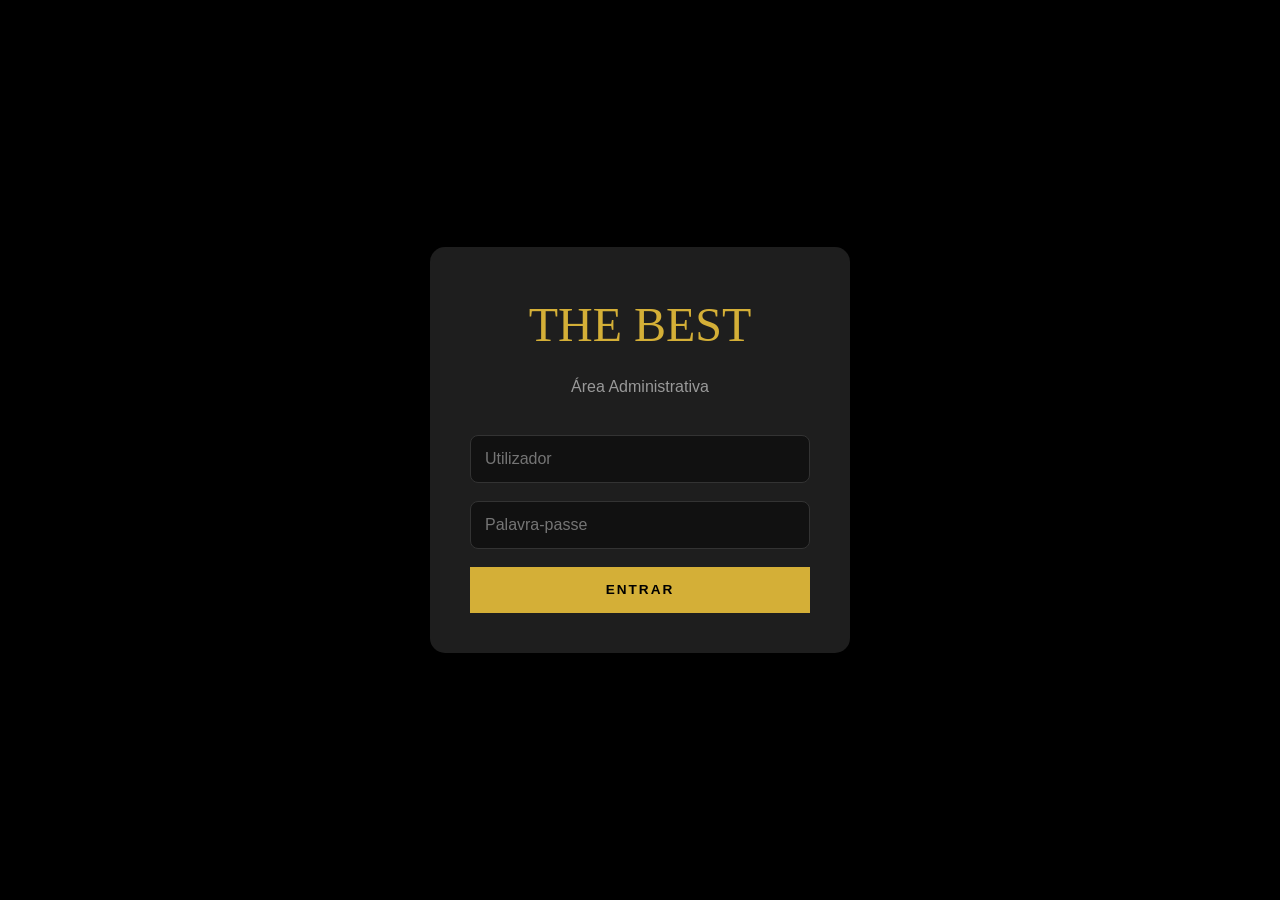
<file: admin-login.html>
<!DOCTYPE html>
<html lang="pt">

<head>

<meta charset="UTF-8">

<meta name="viewport" content="width=device-width, initial-scale=1.0">

<title>Login | The Best Admin</title>

<link rel="stylesheet" href="css/style.css">

<link rel="stylesheet"
href="https://cdnjs.cloudflare.com/ajax/libs/font-awesome/6.5.2/css/all.min.css">

<style>

body{

display:flex;

justify-content:center;

align-items:center;

min-height:100vh;

background:#000;

padding:20px;

}

.login-box{

width:100%;

max-width:420px;

background:var(--color-dark-gray);

padding:40px;

border-radius:15px;

text-align:center;

box-shadow:0 0 30px rgba(0,0,0,.4);

}

.login-logo{

font-family:var(--font-heading);

font-size:3rem;

color:var(--color-gold);

margin-bottom:10px;

}

.login-box p{

color:#999;

margin-bottom:35px;

}

.login-box input{

width:100%;

padding:14px;

margin-bottom:18px;

background:#111;

border:1px solid #333;

color:#fff;

border-radius:8px;

font-size:1rem;

}

.login-box input:focus{

outline:none;

border-color:var(--color-gold);

}

#error{

color:#ff5c5c;

margin-top:15px;

display:none;

}

</style>

</head>

<body>

<div class="login-box">

<div class="login-logo">

THE BEST

</div>

<p>

Área Administrativa

</p>

<form id="login-form">

<input
type="text"
id="username"
placeholder="Utilizador"
required>

<input
type="password"
id="password"
placeholder="Palavra-passe"
required>

<button
type="submit"
class="btn-primary"
style="width:100%;">

Entrar

</button>

</form>

<p id="error">

Utilizador ou palavra-passe incorrectos.

</p>

</div>

<script src="js/admin-auth.js"></script>

<script>

document
.getElementById("login-form")
.addEventListener("submit",function(e){

e.preventDefault();

const ok=login(

document.getElementById("username").value,

document.getElementById("password").value

);

if(!ok){

document.getElementById("error").style.display="block";

}

});

</script>

</body>

</html>
</file>
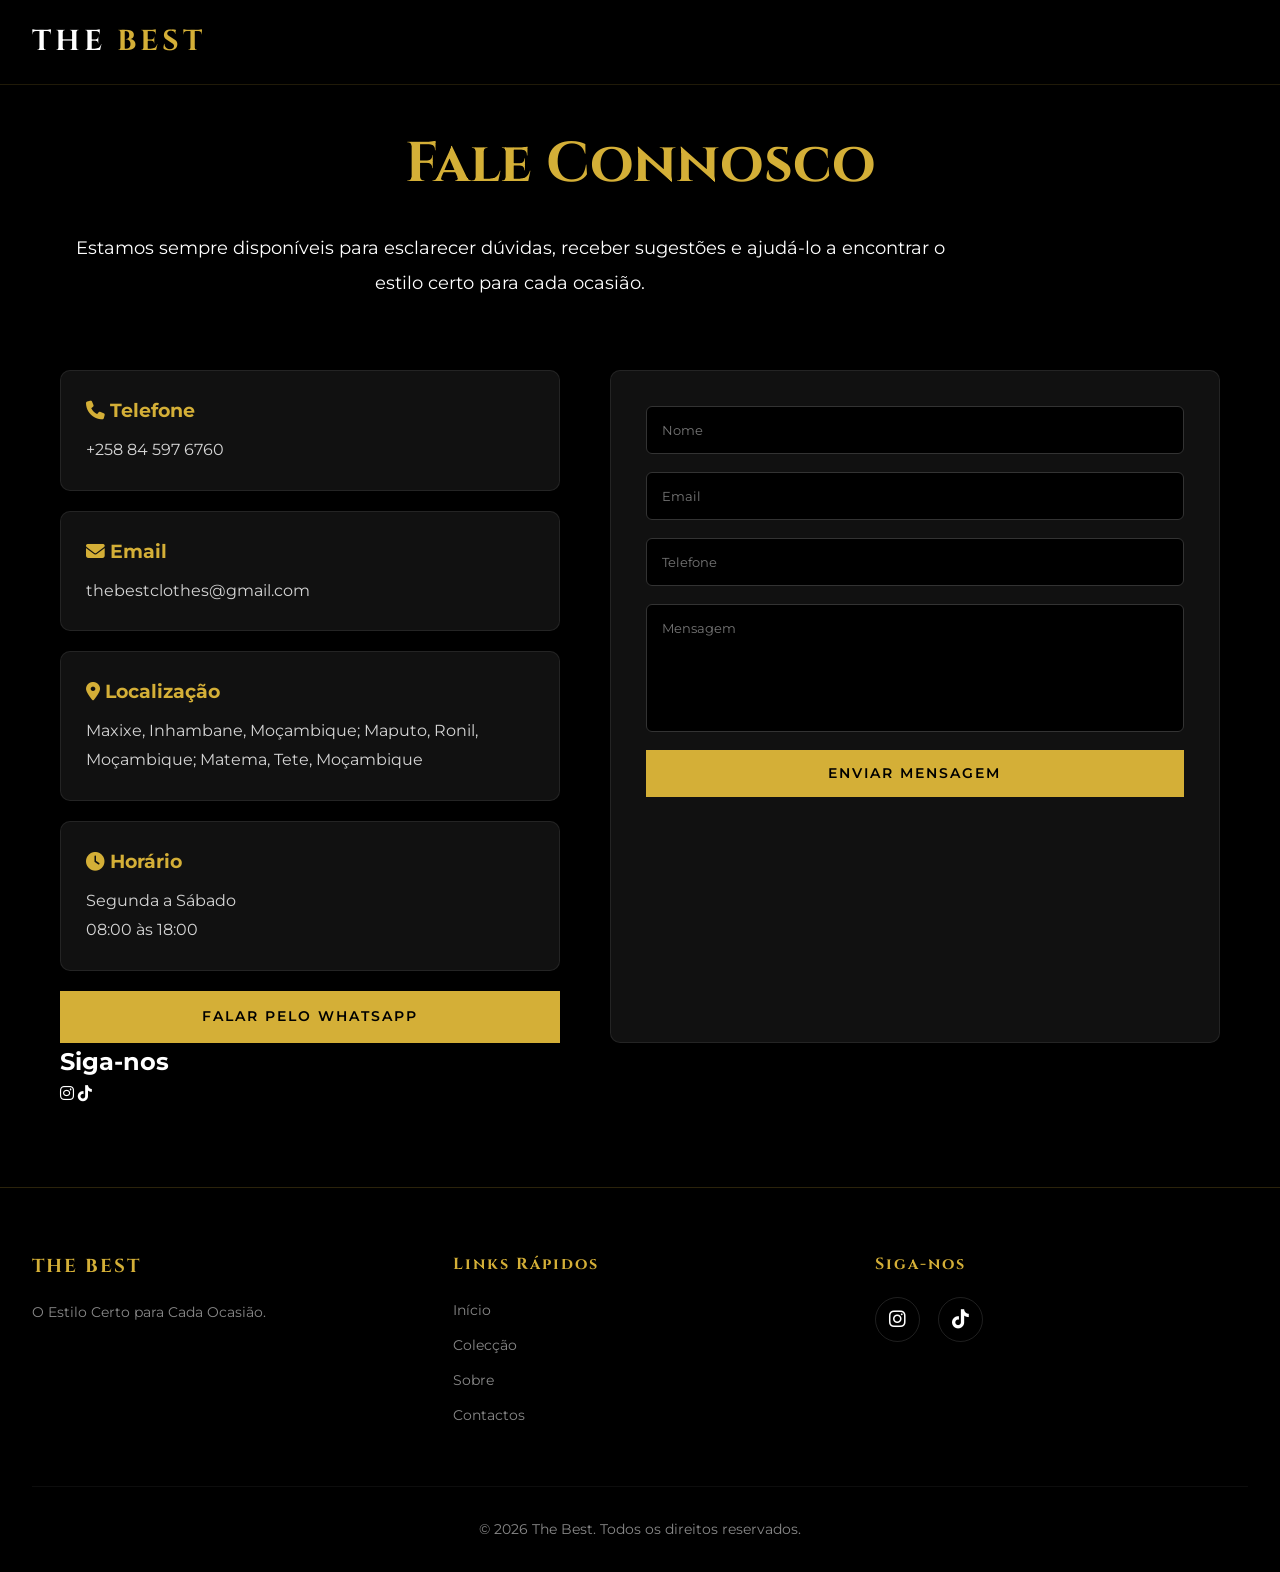
<file: contactos.html>
<!DOCTYPE html>
<html lang="pt">
<head>
  <meta charset="UTF-8">
  <title>Contactos | The Best</title>
  <link href="https://fonts.googleapis.com/css2?family=Cinzel:wght@500;700&family=Montserrat:wght@300;400;600;700&display=swap" rel="stylesheet">
  <link rel="stylesheet" href="https://cdnjs.cloudflare.com/ajax/libs/font-awesome/6.4.0/css/all.min.css">
  <link rel="stylesheet" href="css/style.css">
</head>
<body>
  <header class="header">
    <div class="header-container">
      <a href="index.html" class="logo-text">The <span>Best</span></a>
    </div>
  </header>

  <main class="contact-page">

    <section class="contact-hero">

        <h1>Fale Connosco</h1>

        <p>

            Estamos sempre disponíveis para esclarecer dúvidas, receber sugestões e ajudá-lo a encontrar o estilo certo para cada ocasião.

        </p>

    </section>

    <section class="contact-container">

        <div class="contact-info">

            <div class="contact-card">

                <h3><i class="fas fa-phone"></i> Telefone</h3>

                <p>+258 84 597 6760</p>

            </div>

            <div class="contact-card">

                <h3><i class="fas fa-envelope"></i> Email</h3>

                <p>thebestclothes@gmail.com</p>

            </div>

            <div class="contact-card">

                <h3><i class="fas fa-location-dot"></i> Localização</h3>

                <p>Maxixe, Inhambane, Moçambique; Maputo, Ronil, Moçambique; Matema, Tete, Moçambique</p>

            </div>

            <div class="contact-card">

                <h3><i class="fas fa-clock"></i> Horário</h3>

                <p>Segunda a Sábado<br>08:00 às 18:00</p>

            </div>

            <a href="https://wa.me/258845976760"
               target="_blank"
               class="btn-primary">

                Falar pelo WhatsApp

            </a>

        </div>

        <div class="contact-form">

            <form>

                <input
                    type="text"
                    placeholder="Nome"
                    required>

                <input
                    type="email"
                    placeholder="Email"
                    required>

                <input
                    type="tel"
                    placeholder="Telefone">

                <textarea
                    placeholder="Mensagem"
                    rows="6"
                    required></textarea>

                <button
                    type="submit"
                    class="btn-primary">

                    Enviar Mensagem

                </button>

            </form>

        </div>

    </section>
<section class="contact-social">

    <h2>Siga-nos</h2>

    <div class="social-icons">

        <a href="https://www.instagram.com/tbst_clothes?igsh=ZWp2cWFkZWdmeWtp&utm_source=qr"
           target="_blank">

            <i class="fab fa-instagram"></i>

        </a>

        <a href="https://www.tiktok.com/@tbst_clothes?_r=1&_t=ZS-98czinyUvSu"
           target="_blank">

            <i class="fab fa-tiktok"></i>

        </a>

    </div>

</section>
</main>

<footer class="footer">

    <div class="footer-container">
      <div>
        <h3 class="footer-title">THE BEST</h3>
        <p style="color:#888; font-size:0.9rem;">
          O Estilo Certo para Cada Ocasião.
        </p>
      </div>

      <div>
        <h4 class="footer-title">Links Rápidos</h4>
        <ul class="footer-links">
          <li><a href="index.html">Início</a></li>
          <li><a href="produtos.html">Colecção</a></li>
          <li><a href="sobre.html">Sobre</a></li>
          <li><a href="contactos.html">Contactos</a></li>
        </ul>
      </div>

      <div>
        <h4 class="footer-title">Siga-nos</h4>

        <div class="footer-social-icons">

          <a href="https://www.instagram.com/tbst_clothes?igsh=ZWp2cWFkZWdmeWtp&utm_source=qr"
             target="_blank">
            <i class="fab fa-instagram"></i>
          </a>

          <a href="https://www.tiktok.com/@tbst_clothes?_r=1&_t=ZS-98czinyUvSu"
             target="_blank">
            <i class="fab fa-tiktok"></i>
          </a>

        </div>
      </div>

    </div>

    <div class="footer-bottom">
      &copy; 2026 The Best. Todos os direitos reservados.
    </div>

</footer>

  <script src="js/mobile-menu.js"></script>
</body>
</html>
</file>
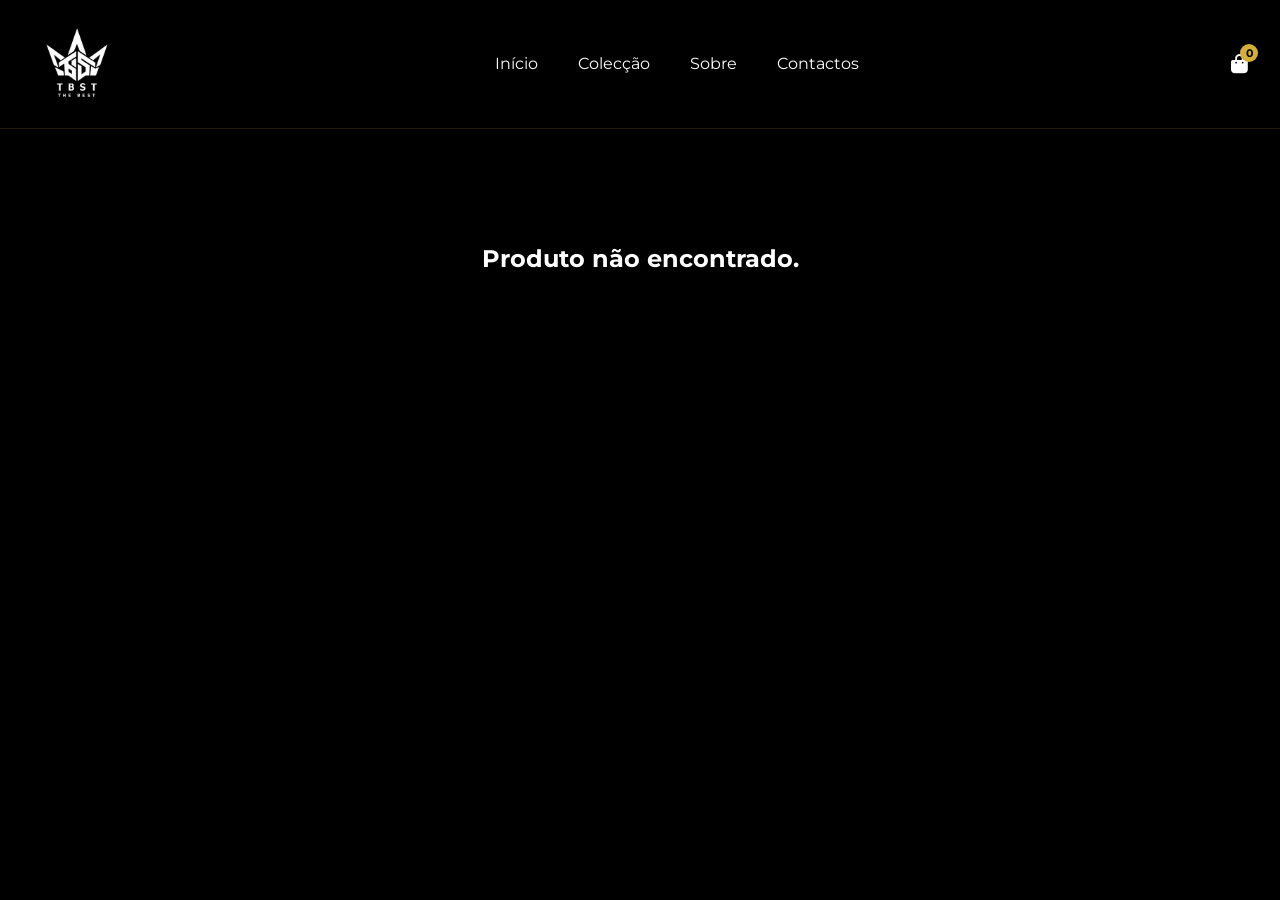
<file: produto.html>
<!DOCTYPE html>
<html lang="pt">

<head>

<meta charset="UTF-8">

<meta name="viewport" content="width=device-width, initial-scale=1.0">

<title>The Best | Produto</title>

<link rel="stylesheet" href="css/style.css">

<link rel="stylesheet" href="css/responsive.css">

<link rel="stylesheet"
href="https://cdnjs.cloudflare.com/ajax/libs/font-awesome/6.4.0/css/all.min.css">

<link href="https://fonts.googleapis.com/css2?family=Cinzel:wght@500;700&family=Montserrat:wght@300;400;500;600;700&display=swap"
rel="stylesheet">

</head>

<body>

<div class="overlay" id="overlay"></div>

<header class="header">

<div class="header-container">

<a href="index.html" class="logo">

<img src="img/Logo/img/Logo.png" alt="The Best">

</a>

<nav class="nav-menu" id="nav-menu">

<a href="index.html">Início</a>

<a href="produtos.html">Colecção</a>

<a href="sobre.html">Sobre</a>

<a href="contactos.html">Contactos</a>

</nav>

<div class="header-actions">

<button class="icon-btn" id="cart-btn">

<i class="fas fa-shopping-bag"></i>

<span class="badge cart-badge">0</span>

</button>

</div>

</div>

</header>

<main class="product-page">

<div class="product-container">

<div class="product-gallery">

<img
id="product-image"
class="main-image"
src=""
alt="Produto">

<div
id="product-thumbnails"
class="thumbnails">

</div>

</div>

<div class="product-info">

<span
id="product-category"
class="product-category">

</span>

<h1
id="product-name">

</h1>

<div
id="product-price"
class="product-price">

</div>

<p
id="product-description">

</p>

<div class="product-meta">

<p>

<strong>Material:</strong>

<span id="product-material"></span>

</p>

<p>

<strong>Colecção:</strong>

<span id="product-collection"></span>

</p>

<p>

<strong>Stock:</strong>

<span id="product-stock"></span>

</p>

</div>

<div class="sizes">

<h3>

Escolha o tamanho

</h3>

<div
id="sizes-container">

</div>

</div>

<div class="quantity">

<h3>

Quantidade

</h3>

<div class="qty-box">

<button id="qty-minus">

−

</button>

<span id="qty-value">

1

</span>

<button id="qty-plus">

+

</button>

</div>

</div>

<div class="product-buttons">

    <button
        id="add-cart-btn"
        class="btn-primary">

        🛒 Adicionar ao Carrinho

    </button>

    <button
        id="buy-now-btn"
        class="btn-gold">

        ⚡ Comprar Agora

    </button>

</div>

Comprar pelo WhatsApp

</button>

</div>

</div>

</div>

<section class="related-products">

<h2>

    <div class="product-navigation">

    <button id="prev-product" class="btn-secondary">
        <i class="fas fa-arrow-left"></i> Produto Anterior
    </button>

    <button id="next-product" class="btn-primary">
        Próximo Produto <i class="fas fa-arrow-right"></i>
    </button>

</div>

Também poderá gostar

</h2>

<div
id="related-products"
class="products-grid">

</div>

</section>

...
</section>

</main>

<!-- Carrinho -->
<aside class="cart-drawer" id="cart-drawer">

    <div class="cart-header">

        <h3>Seu Carrinho</h3>

        <button
            id="close-cart"
            style="background:none;border:none;color:#fff;font-size:28px;cursor:pointer;">
            &times;
        </button>

    </div>

    <div class="cart-body" id="cart-items-container"></div>

    <div class="cart-footer">

        <div class="cart-total">

            <span>Total:</span>

            <span id="cart-total-price">0,00 MZN</span>

        </div>

        <button
            class="btn-primary"
            style="width:100%;"
            onclick="WhatsAppModule.checkoutCart()">

            Finalizar no WhatsApp

        </button>

    </div>

</aside>

<script src="js/prices.js"></script>
<script src="js/products.js"></script>
<script src="js/cart.js"></script>
<script src="js/whatsapp.js"></script>
<script src="js/toast.js"></script>
<script src="js/main.js"></script>
<script src="js/modal.js"></script>
<script src="js/product-page.js"></script>
<script src="js/mobile-menu.js"></script>

</body>
</html>
</file>
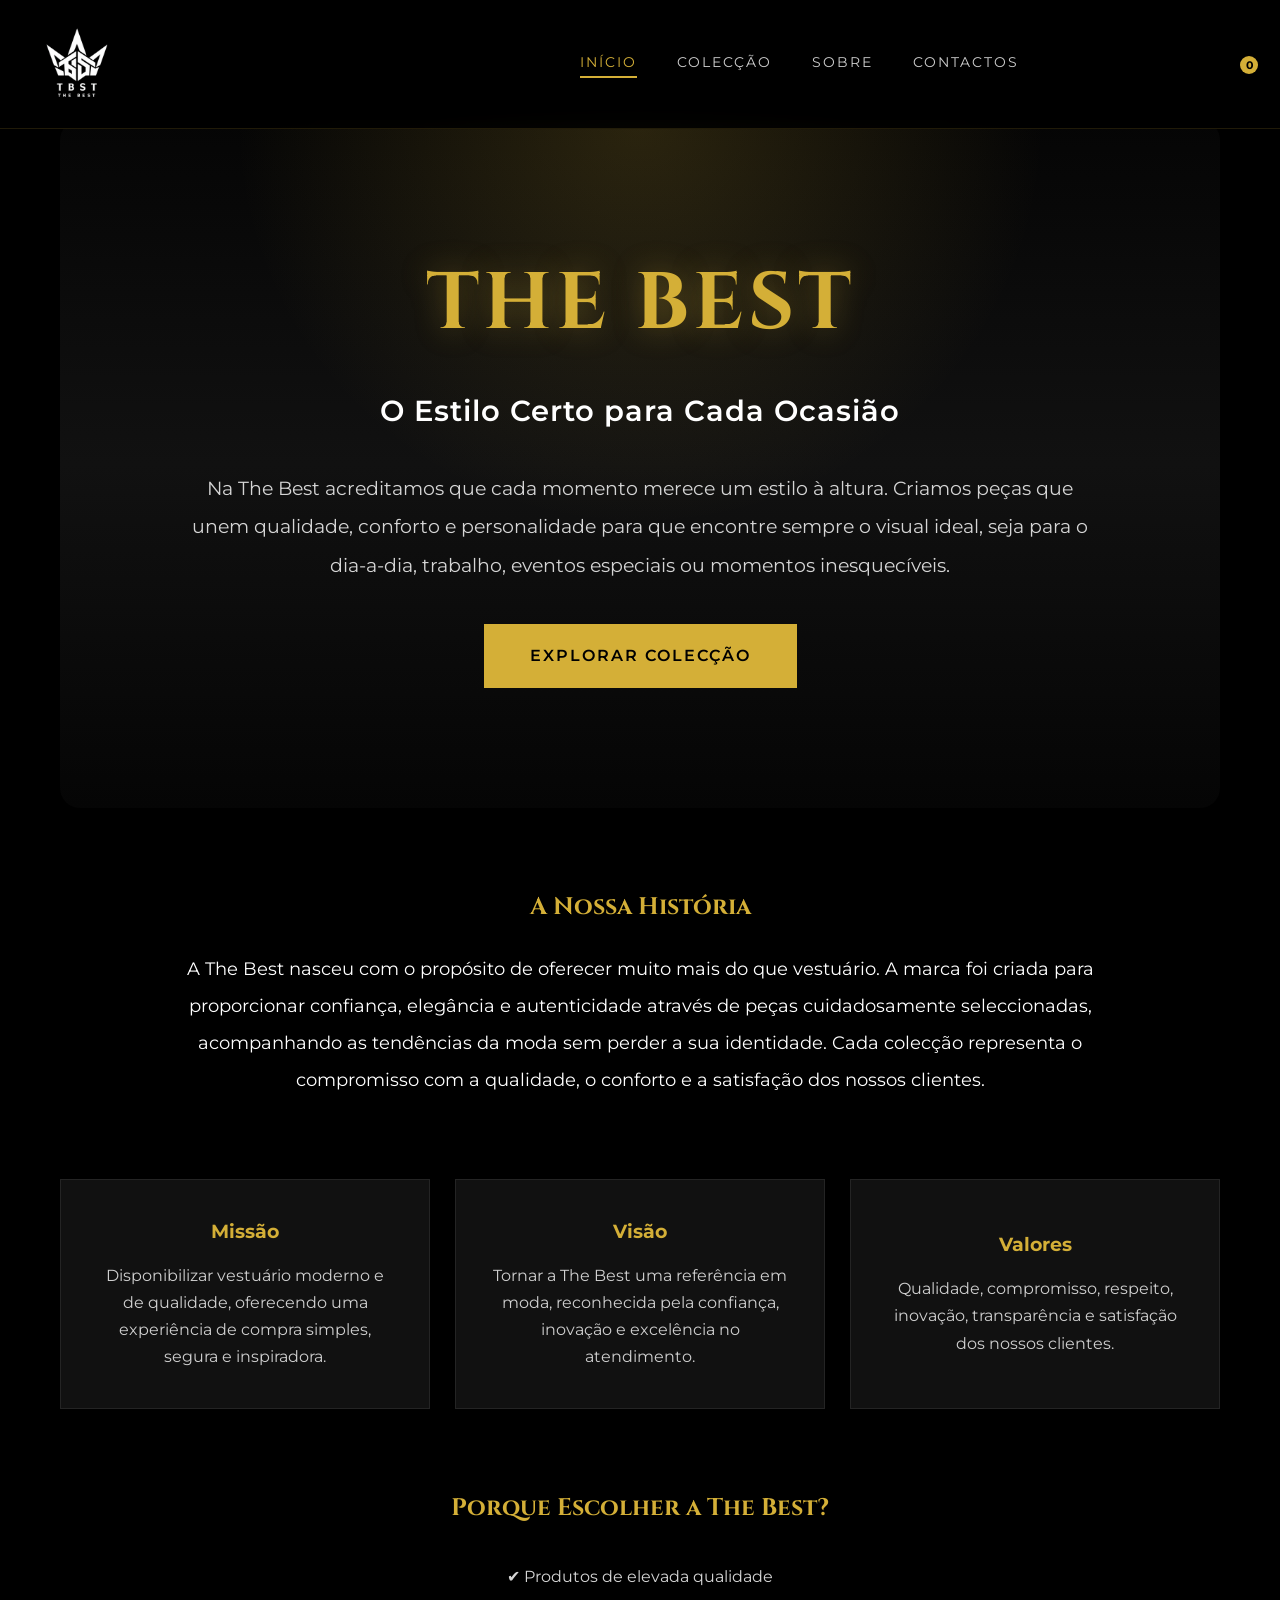
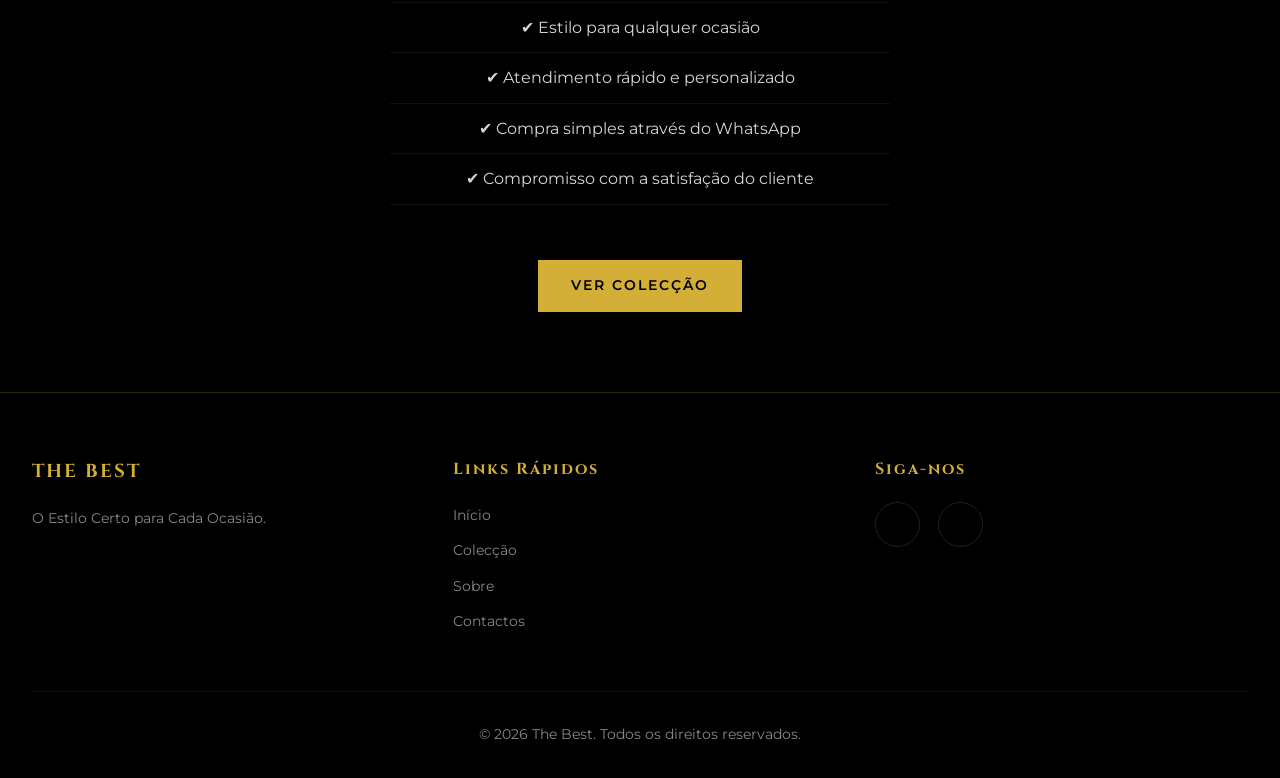
<file: sobre.html>
<!DOCTYPE html>
<html lang="pt">
<head>
  <meta charset="UTF-8">
  <title>Sobre Nós | The Best</title>
  <link href="https://fonts.googleapis.com/css2?family=Cinzel:wght@500;700&family=Montserrat:wght@300;400;600;700&display=swap" rel="stylesheet">
  <link rel="stylesheet" href="css/style.css">
</head>
<body>
  <header class="header">
    <div class="header-container">
      <a href="index.html" class="logo">
    <img src="img/Logo/img/Logo.png" alt="The Best">
</a>

    <button id="mobile-menu-btn" class="mobile-menu-btn">
    <i class="fas fa-bars"></i>
</button>  

      <nav class="nav-menu" id="nav-menu">
        <a href="index.html" class="nav-link active">Início</a>
        <a href="produtos.html" class="nav-link">Colecção</a>
        <a href="sobre.html" class="nav-link">Sobre</a>
        <a href="contactos.html" class="nav-link">Contactos</a>
      </nav>

      <div class="header-actions">
        <button class="icon-btn" id="cart-btn" aria-label="Carrinho">
          <i class="fas fa-shopping-bag"></i>
          <span class="badge cart-badge">0</span>
        </button>
        
      </div>
    </div>
  </header>

  <main class="about-page">

    <section class="about-hero">

        <h1>The Best</h1>

        <p class="about-slogan">

            O Estilo Certo para Cada Ocasião

        </p>

        <p class="about-intro">

            Na The Best acreditamos que cada momento merece um estilo à altura. Criamos peças que unem qualidade, conforto e personalidade para que encontre sempre o visual ideal, seja para o dia-a-dia, trabalho, eventos especiais ou momentos inesquecíveis.

        </p>
        <a href="produtos.html" class="btn-primary">
    Explorar Colecção
</a>

    </section>

    <section class="about-story">

        <h2>A Nossa História</h2>

        <p>

            A The Best nasceu com o propósito de oferecer muito mais do que vestuário. A marca foi criada para proporcionar confiança, elegância e autenticidade através de peças cuidadosamente seleccionadas, acompanhando as tendências da moda sem perder a sua identidade. Cada colecção representa o compromisso com a qualidade, o conforto e a satisfação dos nossos clientes.

        </p>

    </section>

    <section class="about-cards">

        <div class="about-card">

            <h3>Missão</h3>

            <p>

                Disponibilizar vestuário moderno e de qualidade, oferecendo uma experiência de compra simples, segura e inspiradora.

            </p>

        </div>

        <div class="about-card">

            <h3>Visão</h3>

            <p>

                Tornar a The Best uma referência em moda, reconhecida pela confiança, inovação e excelência no atendimento.

            </p>

        </div>

        <div class="about-card">

            <h3>Valores</h3>

            <p>

                Qualidade, compromisso, respeito, inovação, transparência e satisfação dos nossos clientes.

            </p>

        </div>

    </section>

    <section class="about-why">

        <h2>Porque Escolher a The Best?</h2>

        <ul>

            <li>✔ Produtos de elevada qualidade</li>

            <li>✔ Estilo para qualquer ocasião</li>

            <li>✔ Atendimento rápido e personalizado</li>

            <li>✔ Compra simples através do WhatsApp</li>

            <li>✔ Compromisso com a satisfação do cliente</li>

        </ul>

        <a href="produtos.html" class="btn-primary">

            Ver Colecção

        </a>

    </section>

</main>

<footer class="footer">

    <div class="footer-container">
      <div>
        <h3 class="footer-title">THE BEST</h3>
        <p style="color:#888; font-size:0.9rem;">
          O Estilo Certo para Cada Ocasião.
        </p>
      </div>

      <div>
        <h4 class="footer-title">Links Rápidos</h4>
        <ul class="footer-links">
          <li><a href="index.html">Início</a></li>
          <li><a href="produtos.html">Colecção</a></li>
          <li><a href="sobre.html">Sobre</a></li>
          <li><a href="contactos.html">Contactos</a></li>
        </ul>
      </div>

      <div>
        <h4 class="footer-title">Siga-nos</h4>

        <div class="footer-social-icons">

          <a href="https://www.instagram.com/tbst_clothes?igsh=ZWp2cWFkZWdmeWtp&utm_source=qr"
             target="_blank">
            <i class="fab fa-instagram"></i>
          </a>

          <a href="https://www.tiktok.com/@tbst_clothes?_r=1&_t=ZS-98czinyUvSu"
             target="_blank">
            <i class="fab fa-tiktok"></i>
          </a>

        </div>
      </div>

    </div>

    <div class="footer-bottom">
      &copy; 2026 The Best. Todos os direitos reservados.
    </div>

</footer>

  <script src="js/mobile-menu.js"></script>
</body>
</html>
</file>
<file: css/style.css>
/* ==========================================================================
   THE BEST - ESTILOS PRINCIPAIS (DESIGN LUXURY / MINIMALISTA)
   ========================================================================== */

:root {
  --color-black: #000000;
  --color-white: #ffffff;
  --color-dark-gray: #1e1e1e;
  --color-mid-gray: #2a2a2a;
  --color-light-gray: #888888;
  --color-gold: #d4af37;
  --color-gold-hover: #f1c40f;
  
  --font-primary: 'Montserrat', sans-serif;
  --font-heading: 'Cinzel', serif;
  
  --transition-fast: 0.2s ease;
  --transition-smooth: 0.4s cubic-bezier(0.16, 1, 0.3, 1);
  --shadow-gold: 0 4px 20px rgba(212, 175, 55, 0.15);
  --max-width: 1300px;
}

* {
  margin: 0;
  padding: 0;
  box-sizing: border-box;
}

html {
  scroll-behavior: smooth;
  font-size: 16px;
}

body {
  background-color: var(--color-black);
  color: var(--color-white);
  font-family: var(--font-primary);
  line-height: 1.6;
  overflow-x: hidden;
}

a {
  color: inherit;
  text-decoration: none;
  transition: var(--transition-fast);
}

ul {
  list-style: none;
}

img {
  max-width: 100%;
  height: auto;
  display: block;
}

button, input, select, textarea {
  font-family: inherit;
  border: none;
  outline: none;
}

/* --- CABEÇALHO & NAVEGAÇÃO --- */
.header {
  position: fixed;
  top: 0;
  left: 0;
  width: 100%;
  z-index: 1000;
  background: rgba(0, 0, 0, 0.85);
  backdrop-filter: blur(12px);
  border-bottom: 1px solid rgba(212, 175, 55, 0.15);
  transition: var(--transition-smooth);
}

.header-container {
  max-width: var(--max-width);
  margin: 0 auto;
  display: flex;
  justify-content: space-between;
  align-items: center;
  padding: 1.2rem 2rem;
}

.logo-text {
  font-family: var(--font-heading);
  font-size: 1.8rem;
  font-weight: 700;
  letter-spacing: 4px;
  color: var(--color-white);
  text-transform: uppercase;
}

.logo-text span {
  color: var(--color-gold);
}

.nav-menu {
  display: flex;
  gap: 2.5rem;
}

.nav-link {
  font-size: 0.9rem;
  text-transform: uppercase;
  letter-spacing: 2px;
  color: #ccc;
  position: relative;
  padding-bottom: 4px;
}

.nav-link::after {
  content: '';
  position: absolute;
  bottom: 0;
  left: 0;
  width: 0;
  height: 2px;
  background-color: var(--color-gold);
  transition: var(--transition-smooth);
}

.nav-link:hover, .nav-link.active {
  color: var(--color-gold);
}

.nav-link:hover::after, .nav-link.active::after {
  width: 100%;
}

.header-actions {
  display: flex;
  align-items: center;
  gap: 1.5rem;
}

.icon-btn {
  background: transparent;
  color: var(--color-white);
  font-size: 1.2rem;
  cursor: pointer;
  position: relative;
  transition: var(--transition-fast);
}

.icon-btn:hover {
  color: var(--color-gold);
}

.badge {
  position: absolute;
  top: -8px;
  right: -10px;
  background: var(--color-gold);
  color: var(--color-black);
  font-size: 0.7rem;
  font-weight: bold;
  border-radius: 50%;
  width: 18px;
  height: 18px;
  display: flex;
  align-items: center;
  justify-content: center;
}

/* --- BOTÕES E COMPONENTES --- */
.btn-primary {
  background: var(--color-gold);
  color: var(--color-black);
  padding: 0.9rem 2rem;
  font-weight: 600;
  text-transform: uppercase;
  letter-spacing: 2px;
  font-size: 0.85rem;
  border: 1px solid var(--color-gold);
  cursor: pointer;
  transition: var(--transition-smooth);
  display: inline-block;
  text-align: center;
}

.btn-primary:hover {
  background: transparent;
  color: var(--color-gold);
  box-shadow: var(--shadow-gold);
}

.btn-secondary {
  background: transparent;
  color: var(--color-white);
  padding: 0.9rem 2rem;
  font-weight: 600;
  text-transform: uppercase;
  letter-spacing: 2px;
  font-size: 0.85rem;
  border: 1px solid var(--color-white);
  cursor: pointer;
  transition: var(--transition-smooth);
  display: inline-block;
}

.btn-secondary:hover {
  border-color: var(--color-gold);
  color: var(--color-gold);
}

/* --- HERO SECTION --- */
.hero {
  height: 100vh;
  background: linear-gradient(rgba(0, 0, 0, 0.6), rgba(0, 0, 0, 0.8)),
              url('https://images.unsplash.com/photo-1441986300917-64674bd600d8?q=80&w=1600') center/cover no-repeat;
  display: flex;
  align-items: center;
  justify-content: center;
  text-align: center;
  padding: 0 1rem;
}

.hero-content {
  max-width: 800px;
}

.hero-subtitle {
  color: var(--color-gold);
  text-transform: uppercase;
  letter-spacing: 5px;
  font-size: 1rem;
  margin-bottom: 1rem;
}

.hero-title {
  font-family: var(--font-heading);
  font-size: 4rem;
  letter-spacing: 6px;
  margin-bottom: 1.5rem;
  text-transform: uppercase;
}

.hero-buttons {
  display: flex;
  gap: 1.5rem;
  justify-content: center;
  margin-top: 2rem;
}

/* --- CARDS DE PRODUTO --- */
.products-grid {
  display: grid;
  grid-template-columns: repeat(auto-fill, minmax(280px, 1fr));
  gap: 2rem;
  margin-top: 2rem;
}

.product-card {
  background: var(--color-dark-gray);
  border: 1px solid rgba(255, 255, 255, 0.05);
  position: relative;
  overflow: hidden;
  transition: var(--transition-smooth);
}

.product-card:hover {
  transform: translateY(-5px);
  border-color: rgba(212, 175, 55, 0.4);
}

.product-image-container {
  position: relative;
  overflow: hidden;
  aspect-ratio: 3/4;
}

.product-image {
  width: 100%;
  height: 100%;
  object-fit: cover;
  transition: transform 0.6s cubic-bezier(0.16, 1, 0.3, 1);
}

.product-card:hover .product-image {
  transform: scale(1.08);
}

.tags {
  position: absolute;
  top: 12px;
  left: 12px;
  display: flex;
  flex-direction: column;
  gap: 6px;
  z-index: 2;
}

.tag {
  font-size: 0.65rem;
  text-transform: uppercase;
  letter-spacing: 1px;
  padding: 4px 8px;
  font-weight: bold;
}

.tag-new {
  background: var(--color-gold);
  color: var(--color-black);
}

.tag-sale {
  background: #e74c3c;
  color: var(--color-white);
}

.product-info {
  padding: 1.2rem;
  text-align: center;
}

.product-category {
  font-size: 0.75rem;
  color: var(--color-light-gray);
  text-transform: uppercase;
  letter-spacing: 1.5px;
}

.product-title {
  font-size: 1.1rem;
  margin: 0.5rem 0;
  font-weight: 500;
}

.product-price {
  font-size: 1.1rem;
  color: var(--color-gold);
  font-weight: 600;
  margin-bottom: 1rem;
}

.old-price {
  text-decoration: line-through;
  color: var(--color-light-gray);
  font-size: 0.9rem;
  margin-right: 0.5rem;
}

.product-actions {
  display: grid;
  grid-template-columns: 1fr 1fr;
  gap: 0.5rem;
}

/* --- CARRINHO LATERAL (DRAWER) --- */
.cart-drawer {
  position: fixed;
  top: 0;
  right: -450px;
  width: 420px;
  max-width: 100%;
  height: 100vh;
  background: var(--color-dark-gray);
  z-index: 1100;
  box-shadow: -5px 0 25px rgba(0, 0, 0, 0.8);
  transition: var(--transition-smooth);
  display: flex;
  flex-direction: column;
}

.cart-drawer.open {
  right: 0;
}

.cart-header {
  padding: 1.5rem;
  border-bottom: 1px solid rgba(255, 255, 255, 0.1);
  display: flex;
  justify-content: space-between;
  align-items: center;
}

.cart-body {
  padding: 1.5rem;
  flex: 1;
  overflow-y: auto;
}

.cart-item {
  display: flex;
  gap: 1rem;
  margin-bottom: 1.5rem;
  border-bottom: 1px solid rgba(255, 255, 255, 0.05);
  padding-bottom: 1rem;
}

.cart-item-img {
  width: 70px;
  height: 90px;
  object-fit: cover;
}

.cart-item-details {
  flex: 1;
}

.cart-footer {
  padding: 1.5rem;
  border-top: 1px solid rgba(255, 255, 255, 0.1);
}

.cart-total {
  display: flex;
  justify-content: space-between;
  font-size: 1.2rem;
  font-weight: 600;
  margin-bottom: 1rem;
}

.overlay {
  position: fixed;
  top: 0;
  left: 0;
  width: 100vw;
  height: 100vh;
  background: rgba(0, 0, 0, 0.7);
  backdrop-filter: blur(4px);
  z-index: 1050;
  opacity: 0;
  pointer-events: none;
  transition: var(--transition-fast);
}

.overlay.active {
  opacity: 1;
  pointer-events: all;
}

/* --- RODAPÉ --- */
.footer {
  background: var(--color-black);
  border-top: 1px solid rgba(212, 175, 55, 0.2);
  padding: 4rem 2rem 2rem;
  margin-top: 5rem;
}

.footer-container {
  max-width: var(--max-width);
  margin: 0 auto;
  display: grid;
  grid-template-columns: repeat(auto-fit, minmax(220px, 1fr));
  gap: 3rem;
  margin-bottom: 3rem;
}

.footer-title {
  font-family: var(--font-heading);
  color: var(--color-gold);
  margin-bottom: 1.2rem;
  letter-spacing: 2px;
}

.footer-links li {
  margin-bottom: 0.6rem;
}

.footer-links a {
  color: var(--color-light-gray);
  font-size: 0.9rem;
}

.footer-links a:hover {
  color: var(--color-white);
}

.newsletter-form {
  display: flex;
  margin-top: 1rem;
}

.newsletter-input {
  padding: 0.8rem;
  background: var(--color-dark-gray);
  color: var(--color-white);
  border: 1px solid rgba(255, 255, 255, 0.1);
  width: 100%;
}

.footer-bottom {
  text-align: center;
  padding-top: 2rem;
  border-top: 1px solid rgba(255, 255, 255, 0.05);
  color: var(--color-light-gray);
  font-size: 0.85rem;
}
.logo img{
    width:90px;
    height:auto;
}
/* ===========================
   CARTÕES DOS PRODUTOS
=========================== */

.product-card{
    display:flex;
    flex-direction:column;
    height:100%;
}

.product-info{
    flex:1;
    display:flex;
    flex-direction:column;
}

.product-actions{
    margin-top:auto;
}
/* ===========================
   ANIMAÇÃO DOS PRODUTOS
=========================== */

.product-image{
    transition:transform .4s ease;
}

.product-card:hover .product-image{
    transform:scale(1.05);
}
/* ===========================
   BOTÕES
=========================== */

.btn-primary{
    transition:.3s;
}

.btn-primary:hover{
    transform:translateY(-3px);
}

.btn-secondary{
    transition:.3s;
}

.btn-secondary:hover{
    transform:translateY(-3px);
}
/* ===================================
   MODAL DO PRODUTO
=================================== */

.product-modal{
    display:none;
    position:fixed;
    inset:0;
    background:rgba(0,0,0,.75);
    z-index:9999;
    justify-content:center;
    align-items:center;
}

.product-modal.active{
    display:flex;
}

.product-modal-content{
    width:420px;
    max-width:95%;
    background:#161616;
    border:1px solid rgba(212,175,55,.25);
    border-radius:12px;
    padding:25px;
    color:#fff;
    text-align:center;
    position:relative;
}

.product-modal-content img{
    width:220px;
    max-width:100%;
    margin:auto;
    display:block;
    border-radius:10px;
}

.product-modal-content h2{
    margin:18px 0 10px;
    font-family:var(--font-heading);
}

.product-modal-content p{
    color:var(--color-gold);
    font-size:1.2rem;
    font-weight:bold;
    margin-bottom:20px;
}

.product-modal-content label{
    display:block;
    text-align:left;
    margin:15px 0 8px;
    font-weight:600;
}

.product-modal-content select{
    width:100%;
    padding:10px;
    background:#0f0f0f;
    color:#fff;
    border:1px solid #333;
    border-radius:6px;
}

.qty-selector{
    display:flex;
    justify-content:center;
    align-items:center;
    gap:15px;
    margin:20px 0;
}

.qty-selector button{
    width:40px;
    height:40px;
    border:none;
    background:var(--color-gold);
    color:#000;
    font-size:22px;
    cursor:pointer;
    border-radius:6px;
    font-weight:bold;
}

.qty-selector span{
    font-size:20px;
    font-weight:bold;
    min-width:40px;
    text-align:center;
}

.close-modal{
    position:absolute;
    right:15px;
    top:10px;
    font-size:30px;
    cursor:pointer;
    color:#fff;
}

.close-modal:hover{
    color:var(--color-gold);
}
.product-page{

    max-width:1400px;

    margin:120px auto;

    padding:0 30px;

}

.product-container{

    display:grid;

    grid-template-columns:1fr 1fr;

    gap:60px;

}

.main-image{

    width:100%;

    border-radius:12px;

}

#sizes-container{

    display:flex;

    gap:12px;

    flex-wrap:wrap;

    margin-top:15px;

}

.size-btn{

    padding:12px 20px;

    background:#222;

    color:#fff;

    border:1px solid #444;

    cursor:pointer;

    transition:.3s;

}

.size-btn.active{

    border-color:#D4AF37;

    color:#D4AF37;

}

.qty-box{

    display:flex;

    align-items:center;

    gap:15px;

    margin-top:20px;

}

.qty-box button{

    width:42px;

    height:42px;

    cursor:pointer;

    font-size:20px;

}

.product-buttons{

    display:flex;

    gap:20px;

    margin-top:40px;

}
.btn-gold{

    background:#D4AF37;

    color:#000;

    font-weight:700;

    border:none;

    cursor:pointer;

    transition:.3s;

}

.btn-gold:hover{

    transform:translateY(-2px);

    filter:brightness(1.05);

}
.btn-gold{

    background:#D4AF37;

    color:#111;

    border:none;

    padding:16px 24px;

    border-radius:8px;

    font-weight:700;

    cursor:pointer;

    transition:.3s;

}

.btn-gold:hover{

    transform:translateY(-3px);

    box-shadow:0 8px 25px rgba(212,175,55,.35);

}

.product-buttons{

    display:flex;

    gap:18px;

    margin-top:35px;

    flex-wrap:wrap;

}
#toast{

    position:fixed;

    right:25px;

    top:25px;

    width:340px;

    background:#1b1b1b;

    color:#fff;

    border-radius:12px;

    overflow:hidden;

    opacity:0;

    transform:translateX(120%);

    transition:.35s;

    z-index:999999;

    box-shadow:0 15px 35px rgba(0,0,0,.35);

}

#toast.show{

    opacity:1;

    transform:translateX(0);

}

.toast-header{

    background:#D4AF37;

    color:#111;

    padding:14px;

    font-weight:bold;

}

.toast-body{

    display:flex;

    gap:15px;

    padding:15px;

    align-items:center;

}

.toast-image{

    width:70px;

    height:70px;

    object-fit:cover;

    border-radius:8px;

}

.toast-buttons{

    display:flex;

}

.toast-buttons button{

    flex:1;

    border:none;

    padding:14px;

    cursor:pointer;

    font-weight:bold;

}

#continue-shopping{

    background:#2b2b2b;

    color:#fff;

}

#view-cart{

    background:#D4AF37;

    color:#111;

}
.catalog-content{

    width:100%;

    min-width:0;

}

.catalog-content .products-grid{

    width:100%;

}
/* ==========================================
   SOBRE
========================================== */

.about-page{

    max-width:1200px;

    margin:120px auto 80px;

    padding:0 20px;

}

.about-hero{

    position:relative;

    padding:120px 30px;

    border-radius:20px;

    overflow:hidden;

    text-align:center;

    margin-bottom:80px;

    background:
        radial-gradient(circle at top,
        rgba(212,175,55,.18),
        transparent 45%),
        linear-gradient(#050505,#111,#050505);

}

.about-hero>*{

    position:relative;

    z-index:1;

}

.about-hero h1{

    font-family:var(--font-heading);

    font-size:5rem;

    color:var(--color-gold);

    letter-spacing:4px;

    text-transform:uppercase;

    margin-bottom:20px;

    text-shadow:0 0 30px rgba(212,175,55,.35);

}

.about-hero .btn-primary{

    margin-top:40px;

    padding:18px 45px;

    font-size:1rem;

}

.about-slogan{

    font-size:1.8rem;

    color:#ffffff;

    font-weight:600;

    margin-bottom:35px;

    letter-spacing:1px;

}


.about-intro{

    max-width:900px;

    margin:auto;

    color:#d5d5d5;

    font-size:1.2rem;

    line-height:2;

}

.about-story{

    max-width:1000px;

    margin:0 auto 80px;

    text-align:center;

}

.about-story h2{

    color:var(--color-gold);

    margin-bottom:25px;

    font-family:var(--font-heading);

}

.about-story p{

    font-size:1.15rem;

    line-height:2;

}

.about-cards{

    display:grid;

    grid-template-columns:repeat(3,1fr);

    gap:25px;

    margin-bottom:80px;

}

.about-card{

    background:#111;

    border:1px solid rgba(255,255,255,.08);

    padding:35px;

    transition:.35s;

    text-align:center;
    display:flex;
flex-direction:column;
justify-content:center;
min-height:230px;

}

.about-card:hover{

    transform:translateY(-8px);

    border-color:var(--color-gold);

}

.about-card h3{

    color:var(--color-gold);

    margin-bottom:15px;

}

.about-card p{

    color:#cfcfcf;

    line-height:1.7;

}

.about-why{

    text-align:center;

}

.about-why h2{

    color:var(--color-gold);

    margin-bottom:25px;

    font-family:var(--font-heading);

}

.about-why ul{

    list-style:none;

    padding:0;

    margin:0 auto 35px;

    max-width:500px;

}

.about-why li{

    padding:12px 0;

    color:#d5d5d5;

    border-bottom:1px solid rgba(255,255,255,.06);

}

.about-why .btn-primary{

    margin-top:20px;

}
/* ===========================
   CONTACTOS
=========================== */

.contact-page{

    max-width:1200px;

    margin:120px auto 80px;

    padding:0 20px;

}

.contact-hero{

    text-align:center;

    margin-bottom:70px;

}

.contact-hero h1{

    font-family:var(--font-heading);

    color:var(--color-gold);

    font-size:3.5rem;

    margin-bottom:20px;

}

.contact-hero p{

    max-width:900px;

    font-size:1.1rem;

    line-height:2;

}

.contact-container{

    display:grid;

    grid-template-columns:0.9fr 1.1fr;

    gap:50px;

}

.contact-info{

    display:flex;

    flex-direction:column;

    gap:20px;

}

.contact-card{
  
  transition:.3s;

    background:#111;

    border:1px solid rgba(255,255,255,.08);

    padding:25px;

    border-radius:10px;
    min-height:120px;

display:flex;

flex-direction:column;

justify-content:center;

}

.contact-card h3{

    color:var(--color-gold);

    margin-bottom:10px;

}

.contact-card p{

    color:#d5d5d5;

    line-height:1.8;

}

.contact-form{

    background:#111;

    padding:35px;

    border-radius:10px;

    border:1px solid rgba(255,255,255,.08);

}

.contact-form form{

    display:flex;

    flex-direction:column;

    gap:18px;

}

.contact-form input,

.contact-form textarea{

    width:100%;

    padding:15px;

    background:#000;

    color:#fff;

    border:1px solid #333;

    border-radius:6px;

}

.contact-form textarea{

    resize:none;

}

.contact-form .btn-primary{

    width:100%;

}

.footer-social-icons{

    display:flex;

    gap:18px;

    margin-top:15px;

}

.footer-social-icons a{

    width:45px;

    height:45px;

    display:flex;

    align-items:center;

    justify-content:center;

    border:1px solid rgba(255,255,255,.12);

    border-radius:50%;

    color:#fff;

    font-size:1.2rem;

    transition:.3s;

}

.footer-social-icons a:hover{

    background:var(--color-gold);

    color:#000;

    transform:translateY(-4px);

}

.product-navigation{

    display:flex;

    justify-content:space-between;

    align-items:center;

    margin:60px 0;

    gap:20px;

}

.product-navigation button{

    min-width:220px;

}

.dashboard-cards{

    display:grid;

    grid-template-columns:repeat(4,1fr);

    gap:20px;

    margin:35px 0;

}

.dashboard-card{

    background:#111;

    border:1px solid rgba(255,255,255,.08);

    border-radius:12px;

    padding:25px;

    text-align:center;

}

.dashboard-card h3{

    color:var(--color-gold);

    font-size:2rem;

    margin-bottom:10px;

}

.dashboard-card p{

    color:#aaa;

    font-size:.95rem;

}
.admin-modal{

display:none;

position:fixed;

inset:0;

background:rgba(0,0,0,.75);

z-index:9999;

justify-content:center;

align-items:center;

}

.admin-modal-content{

background:#181818;

width:95%;

max-width:550px;

padding:30px;

border-radius:15px;

}

.admin-modal-content h2{

color:var(--color-gold);

margin-bottom:20px;

}

.admin-modal-content label{

display:block;

margin-top:15px;

margin-bottom:8px;

color:#ddd;

}

.admin-modal-content input,

.admin-modal-content textarea{

width:100%;

padding:12px;

background:#111;

border:1px solid #333;

color:#fff;

border-radius:8px;

}

.admin-modal-content textarea{

height:120px;

resize:vertical;

}

.close-modal{

float:right;

font-size:28px;

cursor:pointer;

color:#fff;

}

.close-modal:hover{

color:var(--color-gold);

}

#save-product{

margin-top:25px;

width:100%;

}
</file>
<file: css/responsive.css>
/* ==========================================================================
   THE BEST
   RESPONSIVE
========================================================================== */


/* ==========================================================================
   TABLETS
========================================================================== */

@media screen and (max-width:992px){

.header-container{

padding:0 20px;

}

.catalog-layout{

grid-template-columns:220px 1fr;

gap:20px;

}

.products-grid{

grid-template-columns:repeat(3,1fr);

gap:20px;

}

.hero-title{

font-size:2.8rem;

}

.product-container{

grid-template-columns:1fr;

gap:40px;

}

.product-gallery{

max-width:550px;

margin:auto;

}

.product-info{

width:100%;

}

}


/* ==========================================================================
   CELULAR
========================================================================== */

@media screen and (max-width:768px){
 .products-grid{

    display:grid;

    grid-template-columns:repeat(2,1fr);

    gap:12px;

}
.catalog-layout{

    display:block !important;

    width:100%;

    padding:15px;

}

.catalog-content{

    width:100%;

}

#catalog-products{

    width:100%;

}


/* HEADER */

.header{

padding:10px 0;

}

.header-container{

padding:0 15px;

}

.logo img{

height:42px;

}


.nav-menu{

position:fixed;

top:72px;

left:-100%;

width:100%;

height:calc(100vh - 72px);

background:#000;

display:flex;

flex-direction:column;

justify-content:center;

align-items:center;

gap:25px;

transition:.35s;

z-index:999;

}

.nav-menu.active{

left:0;

}


/* HERO */

.hero{

padding:120px 20px 70px;

text-align:center;

}

.hero-title{

font-size:2.2rem;

line-height:1.2;

}

.hero-subtitle{

font-size:1rem;

}

.hero-buttons{

display:flex;

flex-direction:column;

gap:15px;

}

.hero-buttons a{

width:100%;

text-align:center;

}


/* CATÁLOGO */

.catalog-layout{

display:flex;

flex-direction:column;

padding:15px;

}

.filter-box{

width:100%;

margin-bottom:20px;

}

.filter-group{

margin-bottom:15px;

}

.filter-group input,

.filter-group select{

width:100%;

}


/* PRODUTOS */

.products-grid{

    display:grid;

    grid-template-columns:repeat(2,1fr);

    gap:12px;

}

.product-card{

    width:100%;

    margin:0;

}

.product-image-container{

    aspect-ratio:3/4;

}

.product-image{

    width:100%;

    height:100%;

    object-fit:cover;

}

.product-info{

    padding:10px;

}

.product-title{

    font-size:0.9rem;

}

.product-price{

    font-size:1rem;

}

.product-actions{

    display:flex;

    flex-direction:column;

    gap:8px;

}

.product-actions a,

.product-actions button{

    width:100%;

    font-size:0.85rem;

    padding:10px;

}


/* PÁGINA DO PRODUTO */

.product-container{

display:flex;

flex-direction:column;

gap:25px;

padding:20px;

}

.product-gallery{

width:100%;

}

.main-image{

width:100%;

border-radius:10px;

}

.product-info{

width:100%;

}

.product-buttons{

display:flex;

flex-direction:column;

gap:15px;

}

.product-buttons button{

width:100%;

}

.qty-box{

justify-content:center;

}

.sizes{

margin-top:20px;

}


/* CARRINHO */

.cart-drawer{

width:100%;

max-width:100%;

}

.cart-footer button{

width:100%;

}


/* MODAL */

.product-modal-content{

width:95%;

padding:20px;

}

#modal-image{

width:100%;

height:auto;

}

.qty-selector{

justify-content:center;

}

#modal-size{

width:100%;

}


/* FOOTER */

.footer-content{

display:flex;

flex-direction:column;

gap:30px;

text-align:center;

}

.footer-column{

width:100%;

}

}


/* =====================================
   FILTROS MOBILE
===================================== */

.mobile-filter-btn{

    display:none;

}

@media screen and (max-width:768px){

.mobile-filter-btn{

    display:block;

    width:100%;

    padding:12px;

    margin-bottom:15px;

    background:var(--color-gold);

    color:var(--color-black);

    border:none;

    font-weight:600;

    cursor:pointer;

}

#mobile-filters{

    display:none;

}

#mobile-filters.active{

    display:block;

}

}
/* ============================
   TOPO DO CATÁLOGO MOBILE
============================ */

.catalog-mobile-top{

    display:none;

}

@media screen and (max-width:768px){

.catalog-mobile-top{

    display:flex;

    align-items:center;

    gap:10px;

    margin-bottom:15px;

}

.catalog-mobile-top input{

    flex:1;

    height:45px;

    padding:0 15px;

    background:#111;

    border:1px solid #333;

    color:#fff;

    border-radius:6px;

}

.catalog-mobile-top button{

    width:45px;

    height:45px;

    border:none;

    background:var(--color-gold);

    color:#000;

    border-radius:6px;

    cursor:pointer;

    font-size:18px;

}
.catalog-mobile-top{

    display:flex;

    align-items:center;

    gap:10px;

    margin-bottom:15px;

}

.catalog-mobile-top input{

    flex:1;

    height:45px;

    padding:0 15px;

    background:#111;

    border:1px solid #333;

    color:#fff;

    border-radius:6px;

}

.catalog-mobile-top button{

    width:45px;

    height:45px;

    border:none;

    background:var(--color-gold);

    color:#000;

    border-radius:6px;

    cursor:pointer;

    font-size:18px;

}

#mobile-filters{

    display:none;

}

#mobile-filters.active{

    display:block;

}

}
/* =====================================
   FILTROS MOBILE
===================================== */

.catalog-mobile-top{

    display:none;

}

@media screen and (max-width:768px){

.catalog-mobile-top{

    display:flex;

    align-items:center;

    gap:10px;

    margin-bottom:15px;

}

.catalog-mobile-top input{

    flex:1;

    height:45px;

    padding:0 15px;

    background:#111;

    border:1px solid #333;

    color:#fff;

    border-radius:6px;

    outline:none;

}

.mobile-filter-btn{

    width:45px;

    height:45px;

    border:none;

    background:var(--color-gold);

    color:#000;

    border-radius:6px;

    cursor:pointer;

    font-size:18px;

}

#mobile-filters{

    display:none;

}

#mobile-filters.active{

    display:block;

    margin-bottom:20px;

}

}
/* ===================================
   MENU MOBILE
=================================== */

.mobile-menu-btn{

    display:none;

}

@media screen and (max-width:768px){

.mobile-menu-btn{

    display:flex;

    align-items:center;

    justify-content:center;

    width:45px;

    height:45px;

    border:none;

    background:transparent;

    color:#fff;

    font-size:24px;

    cursor:pointer;

}

.nav-menu{

    position:fixed;

    top:70px;

    left:-100%;

    width:100%;

    height:calc(100vh - 70px);

    background:#000;

    display:flex;

    flex-direction:column;

    justify-content:flex-start;

    align-items:center;

    padding-top:40px;

    gap:30px;

    transition:.35s;

    z-index:999;

}

.nav-menu.active{

    left:0;

}

.nav-link{

    font-size:20px;

}

}
@media (max-width:768px){

.contact-container{

    grid-template-columns:1fr;

}

.contact-hero h1{

    font-size:2.5rem;

}

}
@media(max-width:768px){

.product-navigation{

    flex-direction:column;

}

.product-navigation button{

    width:100%;

}

}
@media(max-width:768px){

.dashboard-cards{

grid-template-columns:1fr 1fr;

}

}
</file>
